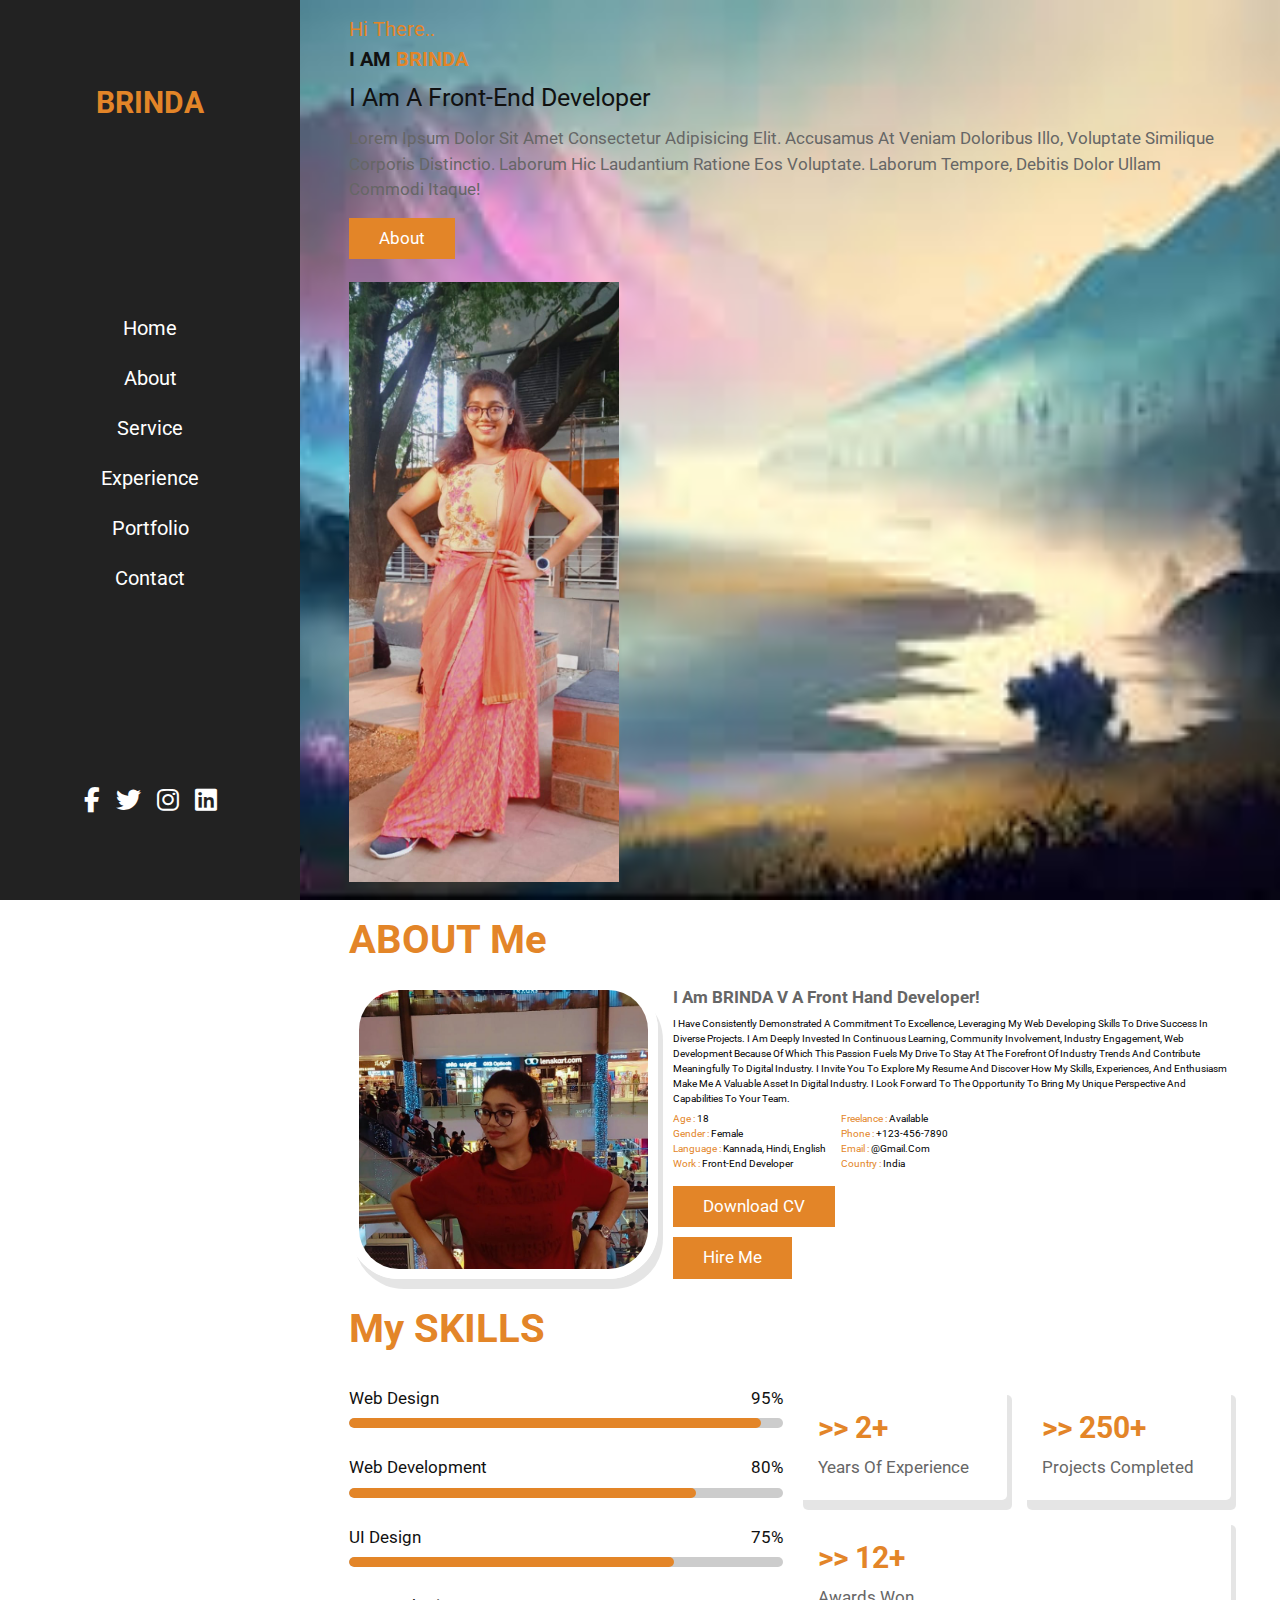
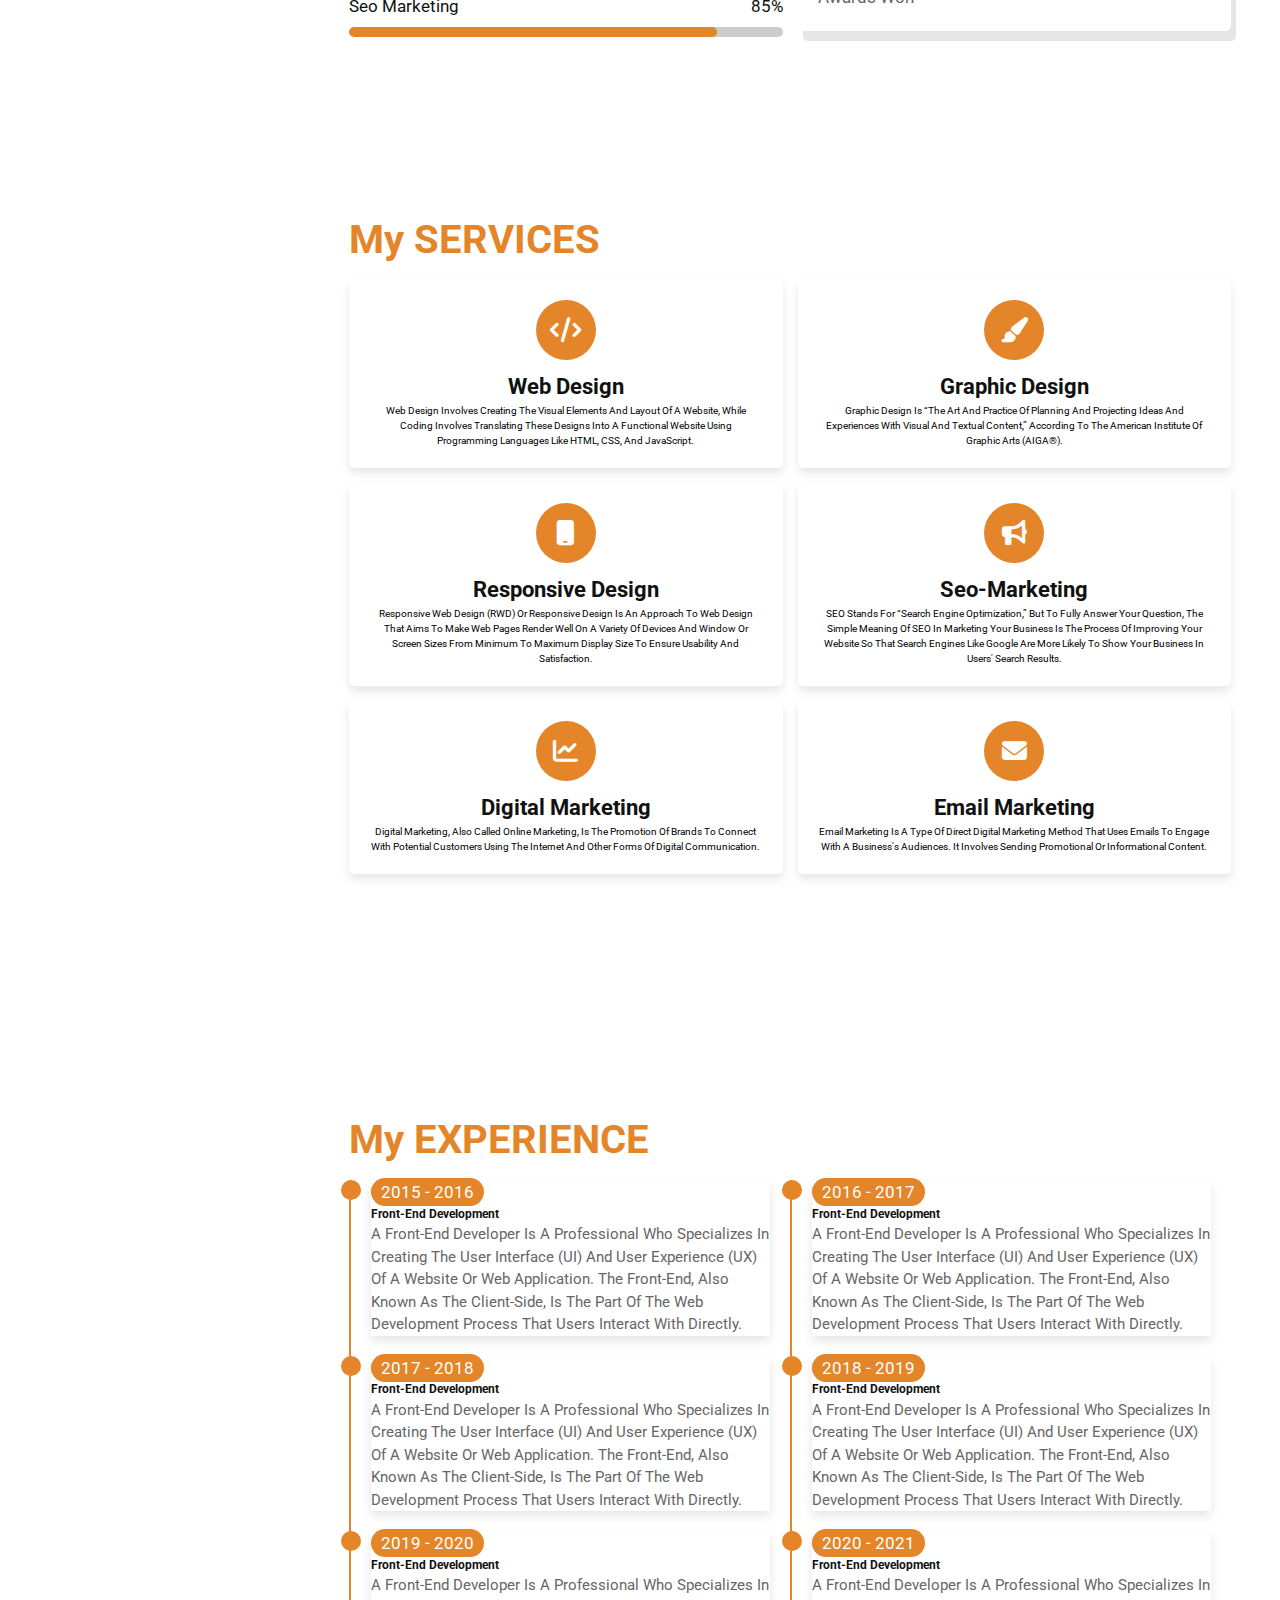
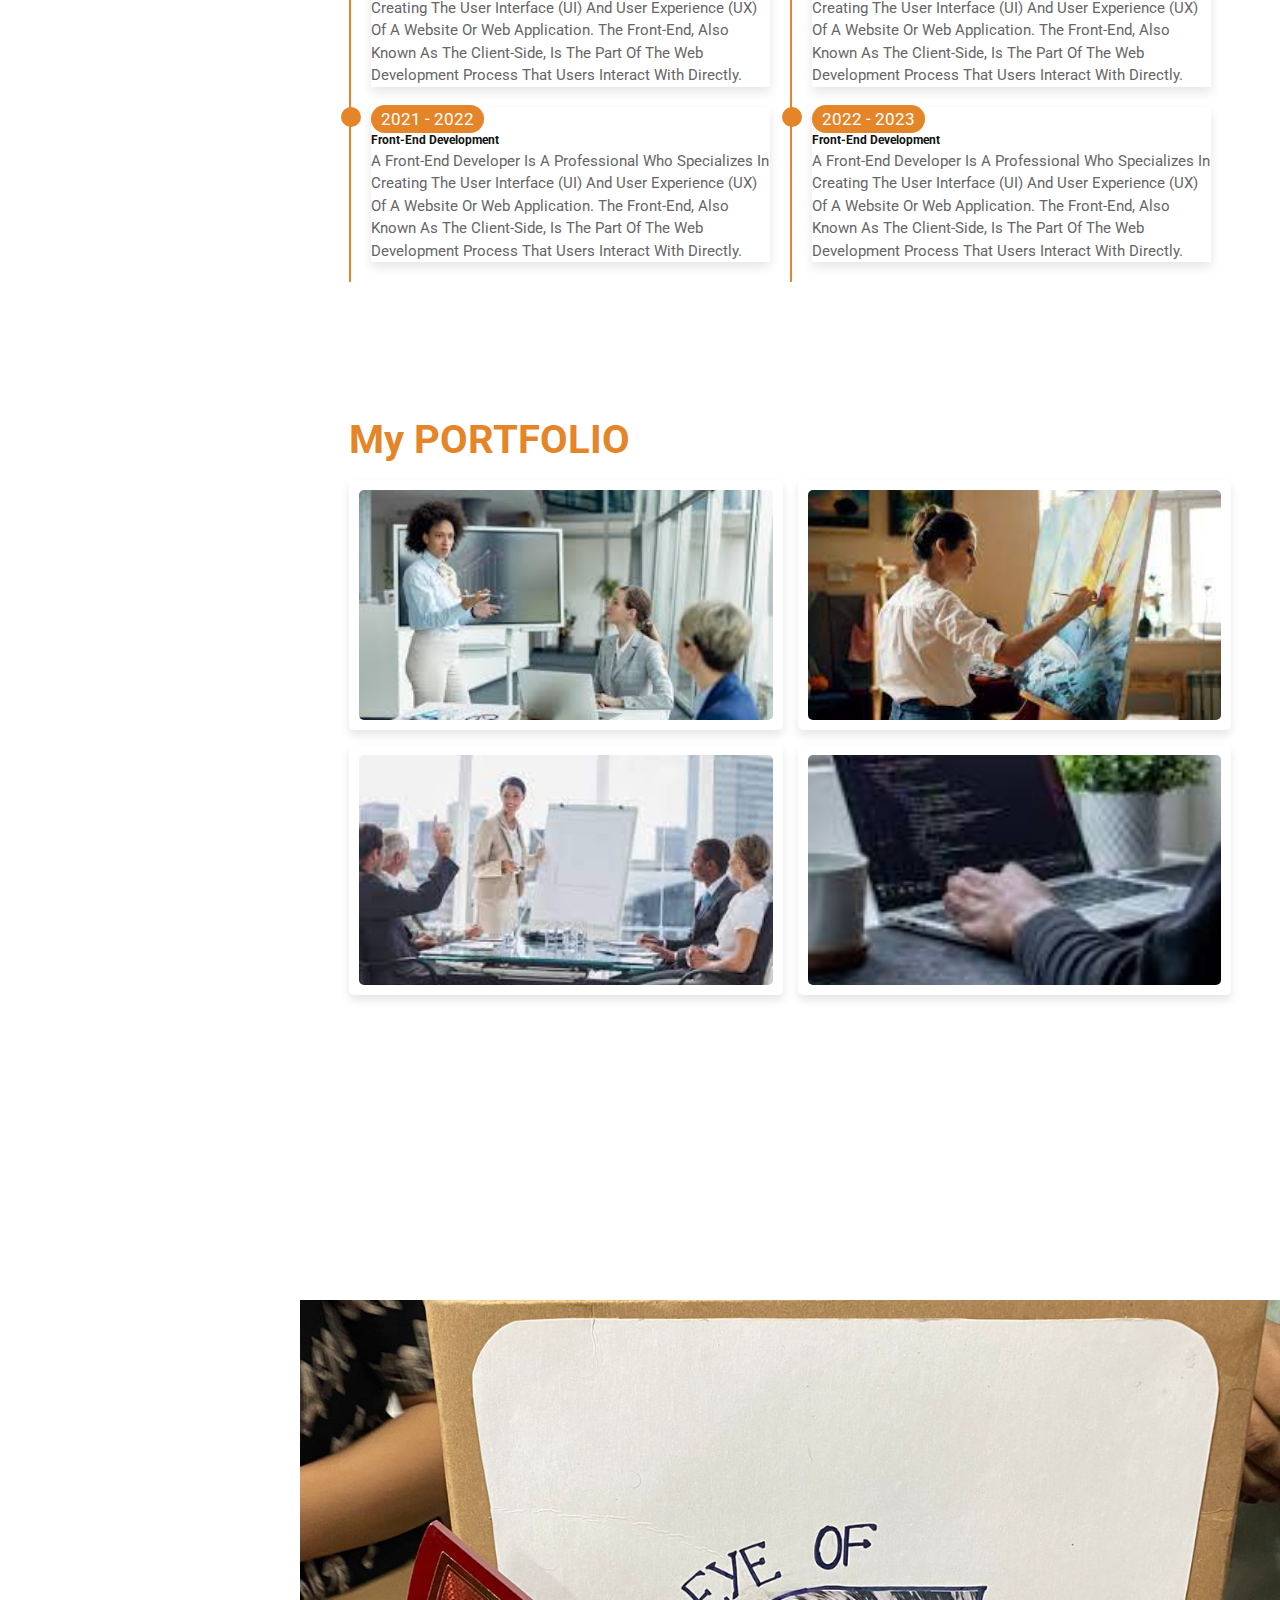
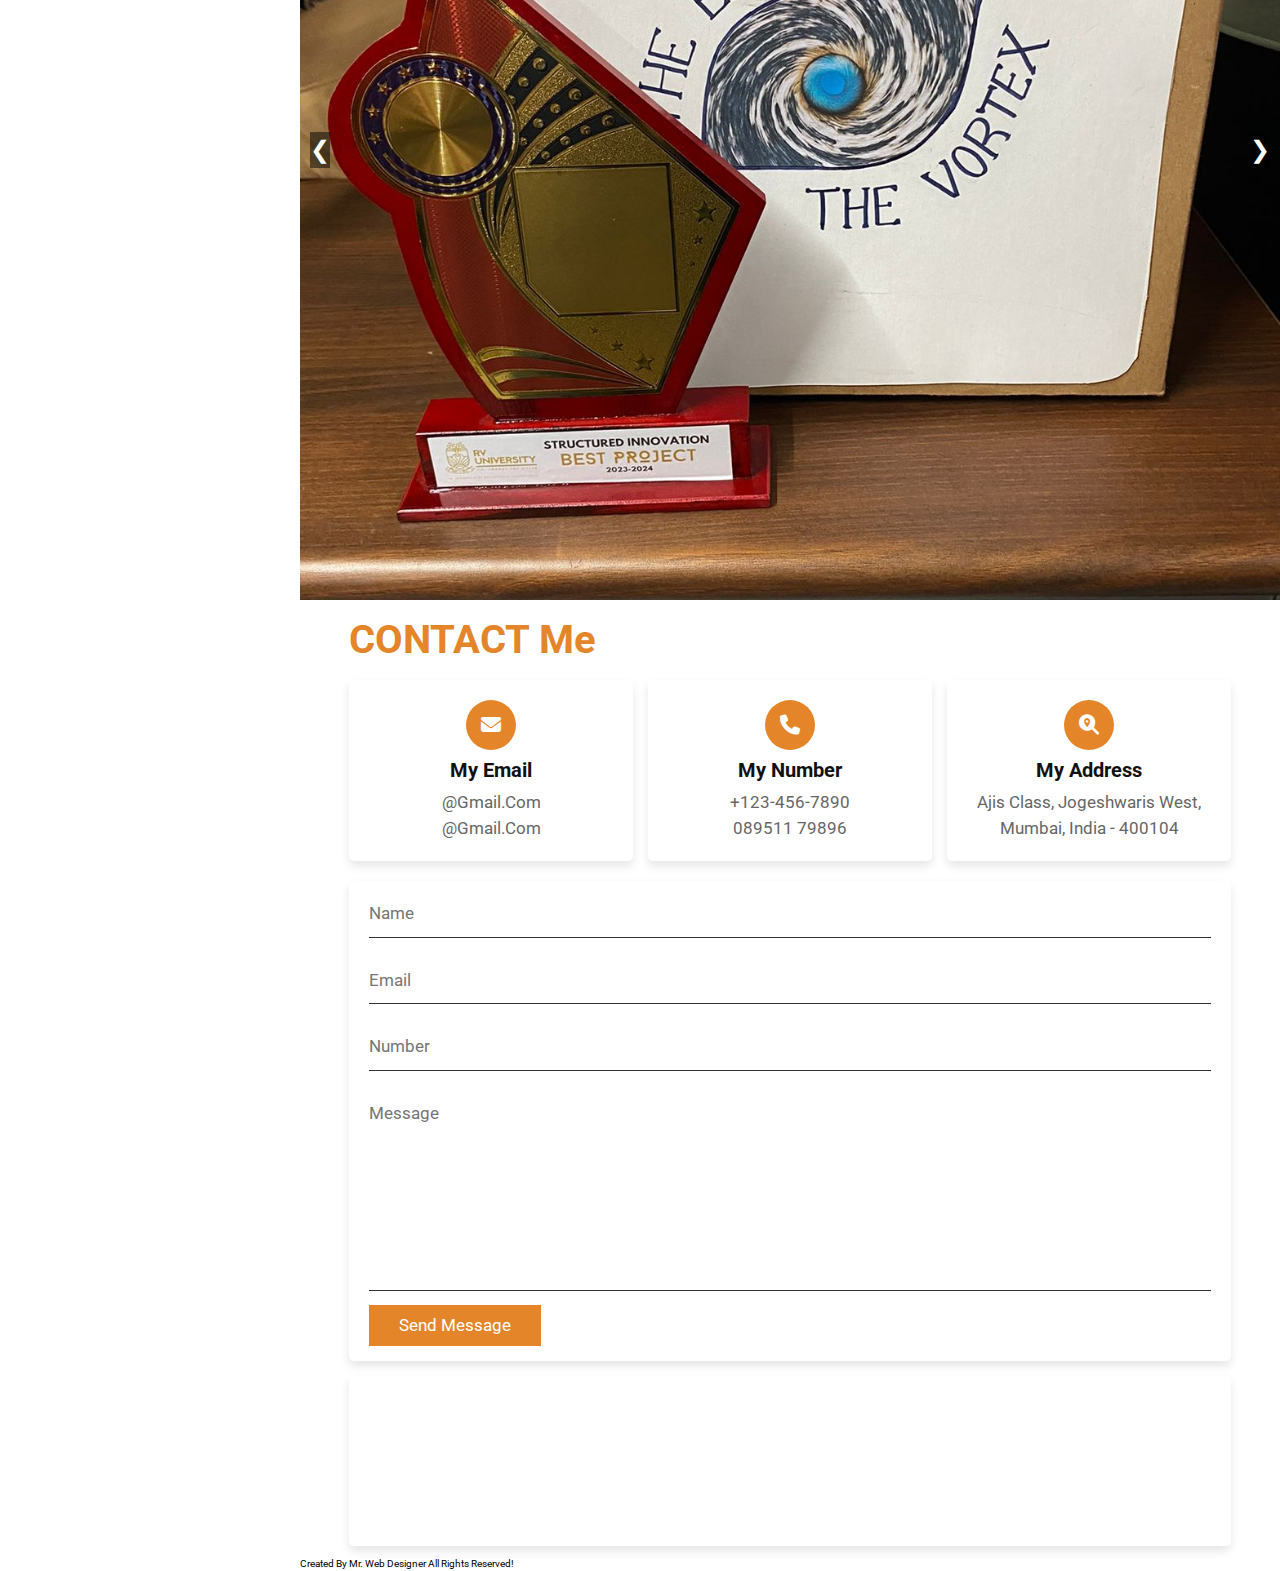
<file: index.html>
<!DOCTYPE html>
<html lang="en">
<head>
    <meta charset="UTF-8">
    <meta name="viewport" content="width=device-width, initial-scale=1.0">
    <title>Personal Portfolio</title>
    <link rel="stylesheet" href="https://cdnjs.cloudflare.com/ajax/libs/font-awesome/6.5.1/css/all.min.css">
    <link rel="stylesheet" href="style.css">
    <script src="carousel.js" defer></script>

    <div id="menu-bars" class="fas fa-bars"></div>
    
    
    <header>
        <a href="#" class="logo"><span>BRINDA</span></a>

        <nav class="navbar">
            <a href="#home">Home</a>
            <a href="#about">About</a>
            <a href="#service">Service</a>
            <a href="#experience">Experience</a>
            <a href="#portfolio">Portfolio</a>
            <a href="#contact">Contact</a>
        </nav>

        <div class="follow">
           <a href="https://www.facebook.com/campaign/landing.php?campaign_id=14884913640&extra_1=s%7Cc%7C550525804791%7Cb%7Cfacebook%7C&placement=&creative=550525804791&keyword=facebook&partner_id=googlesem&extra_2=campaignid%3D14884913640%26adgroupid%3D128696220912%26matchtype%3Db%26network%3Dg%26source%3Dnotmobile%26search_or_content%3Ds%26device%3Dc%26devicemodel%3D%26adposition%3D%26target%3D%26targetid%3Dkwd-592856129%26loc_physical_ms%3D1007768%26loc_interest_ms%3D%26feeditemid%3D%26param1%3D%26param2%3D&gclid=CjwKCAiA7t6sBhAiEiwAsaieYjHzhfid5MCkFKoVUt__9_qNQeRWdiBBpZNDF_Dk2_XS6Q8m0i-lfhoCeYYQAvD_BwE" class="fab fa-facebook-f"></a>
           <a href="https://twitter.com/" class="fab fa-twitter"></a>
           <a href="https://vscode.dev/editor/liveshare/D7B1E2CCF095BD7F8150F35B8AE30D0D3BB4" class="fab fa-instagram"></a>
           <a href="https://in.linkedin.com/" class="fab fa-linkedin"></a>
        </div>

    </header>

    
    <!--home starts here-->
    <section class="home" id="home">

        <div class="content">
            <span class="hi"> Hi there.. </span>
            <h3> I am <span>Brinda</span></h3> 
            <p class="info">I am a front-end developer</p>
            <p class="text">Lorem ipsum dolor sit amet consectetur adipisicing elit. Accusamus at veniam doloribus illo, voluptate similique corporis distinctio. Laborum hic laudantium ratione eos voluptate. Laborum tempore, debitis dolor ullam commodi itaque!</p>
            <a href="#about" class="btn">about</a>
        </div>

        <div class="image">
            <img src="1.2.jpg" alt="My photo" height="600" align-items: center;>
        </div>

    </section>

</head>


<body>
    <script src="script.js"></script>
    <!--about us section starts-->

    <section class="about" id="about">
        <h1 class="heading"> About <span> me </span> </h1>
        <div class="row-1">
            <div class="image">
                <img src="1.1.jpg" alt="My photo" width="500">
            </div>
            <div class="content">
                <h3>I am BRINDA V a front hand developer! </h3>
                <p>I have consistently demonstrated a commitment to excellence, leveraging my web developing skills to drive success in diverse projects. 
                    I am deeply invested in continuous learning, community involvement, industry engagement, web development because of which 
                    this passion fuels my drive to stay at the forefront of industry trends and contribute meaningfully to digital industry.
                    I invite you to explore my resume and discover how my skills, experiences, and enthusiasm make me a valuable asset in digital industry.
                    I look forward to the opportunity to bring my unique perspective and capabilities to your team.
                </p>
                <div class="box-container">
                    <div class="box">
                        <p> <span> Age : </span> 18 </p>
                        <p> <span> Gender :</span> Female </p>
                        <p> <span> Language : </span> Kannada, Hindi, English </p>
                        <p> <span> Work : </span> Front-end developer </p>
                    </div>
                    <div class="box">
                        <p> <span> Freelance : </span> Available </p>
                        <p> <span> Phone :</span> +123-456-7890 </p>
                        <p> <span> Email : </span> @gmail.com </p>
                        <p> <span> Country : </span> India </p>
                    </div>
                </div>
                <a href="#" class="btn"> download CV </a><br>
                <a href="#" class="btn"> hire me </a>
            </div>
        </div>
        <h1 class="heading"><span> my </span> skills </h1>
        <div class="row-2">
            <div class="skills">
                <div class="progress">
                    <h3> Web Design <span> 95% </span> </h3> 
                    <div class="bar"> <span></span>
                    </div>
                </div>
                <div class="progress">
                    <h3> Web Development <span> 80% </span> </h3> 
                    <div class="bar"> <span></span>
                    </div>
                </div>
                <div class="progress">
                    <h3> UI design <span> 75% </span> </h3> 
                    <div class="bar"> <span></span>
                    </div>
                </div>
                <div class="progress">
                    <h3> Seo marketing <span> 85% </span> </h3> 
                    <div class="bar"> <span></span>
                    </div>
                </div>
            </div>
                <div class="box-container">
                    <div class="box">
                        <h3> >> 2+ </h3>
                        <p> Years of Experience</p>
                    </div>
                    <div class="box">
                        <h3> >> 250+ </h3>
                        <p> projects completed </p>
                    </div>
                    <div class="box">
                        <h3> >> 12+ </h3>
                        <p> Awards won </p>
                    </div>
                </div>

            
        </div>
        </section>
    <!--About us ends-->

    <!--service section starts-->
    <section class="service" id="service">

        <h1 class="heading"> <span> my </span> services </h1>
        <div class="box-container">
            <div class="box">
                <i class="fas fa-code"></i>
                <h3> Web Design </h3>
                <p> Web design involves creating the visual elements and layout of a website, while coding involves translating these designs into a functional website using programming languages like HTML, CSS, and JavaScript.  </p>
                
            </div>

            <div class="box">
                <i class="fas fa-paint-brush"></i>
                <h3> Graphic Design </h3>
                <p> Graphic design is “the art and practice of planning and projecting ideas and experiences with visual and textual content,” according to the American Institute of Graphic Arts (AIGA®).  </p>

            </div>

            <div class="box">
                <i class="fas fa-mobile"></i>
                <h3> Responsive Design </h3>
                <p> Responsive web design (RWD) or responsive design is an approach to web design that aims to make web pages render well on a variety of devices and window or screen sizes from minimum to maximum display size to ensure usability and satisfaction. </p>

            </div>

            <div class="box">
                <i class="fas fa-bullhorn"></i>
                <h3> seo-marketing </h3>
                <p> SEO stands for “search engine optimization,” but to fully answer your question, the simple meaning of SEO in marketing your business is the process of improving your website so that search engines like Google are more likely to show your business in users' search results. </p>

            </div>

            <div class="box">
                <i class="fas fa-chart-line"></i>
                <h3> Digital Marketing </h3>
                <p> Digital marketing, also called online marketing, is the promotion of brands to connect with potential customers using the internet and other forms of digital communication. </p>

            </div>

            <div class="box">
                <i class="fas fa-envelope"></i>
                <h3> Email Marketing </h3>
                <p> Email marketing is a type of direct digital marketing method that uses emails to engage with a business's audiences. It involves sending promotional or informational content. </p>

            </div>

        </div>
    </section>
    <!-- service section ends -->

    <!--experience section starts-->
    <section class="experience" id="experience">
    <h1 class="heading"><span> my </span> experience </h1>

    <div class="box-container">

        <div class="box">
            <div class="content">
                <span> 2015 - 2016 </span>
                <h3>front-end development</h3>
                <p>A front-end developer is a professional who specializes in creating the user interface (UI) and user experience (UX) of a website or web application.
                The front-end, also known as the client-side, is the part of the web development process that users interact with directly.</p>
            </div>
        </div>

        <div class="box">
            <div class="content">
                <span> 2016 - 2017 </span>
                <h3>front-end development</h3>
                <p>A front-end developer is a professional who specializes in creating the user interface (UI) and user experience (UX) of a website or web application.
                The front-end, also known as the client-side, is the part of the web development process that users interact with directly.</p>
            </div>
        </div>

        <div class="box">
            <div class="content">
                <span> 2017 - 2018 </span>
                <h3>front-end development</h3>
                <p>A front-end developer is a professional who specializes in creating the user interface (UI) and user experience (UX) of a website or web application.
                The front-end, also known as the client-side, is the part of the web development process that users interact with directly.</p>
            </div>
        </div>

        <div class="box">
            <div class="content">
                <span> 2018 - 2019 </span>
                <h3>front-end development</h3>
                <p>A front-end developer is a professional who specializes in creating the user interface (UI) and user experience (UX) of a website or web application.
                The front-end, also known as the client-side, is the part of the web development process that users interact with directly.</p>
            </div>
        </div>

        <div class="box">
            <div class="content">
                <span> 2019 - 2020 </span>
                <h3>front-end development</h3>
                <p>A front-end developer is a professional who specializes in creating the user interface (UI) and user experience (UX) of a website or web application.
                The front-end, also known as the client-side, is the part of the web development process that users interact with directly.</p>
            </div>
        </div>

        <div class="box">
            <div class="content">
                <span> 2020 - 2021 </span>
                <h3>front-end development</h3>
                <p>A front-end developer is a professional who specializes in creating the user interface (UI) and user experience (UX) of a website or web application.
                The front-end, also known as the client-side, is the part of the web development process that users interact with directly.</p>
            </div>
        </div>

        <div class="box">
            <div class="content">
                <span> 2021 - 2022 </span>
                <h3>front-end development</h3>
                <p>A front-end developer is a professional who specializes in creating the user interface (UI) and user experience (UX) of a website or web application.
                The front-end, also known as the client-side, is the part of the web development process that users interact with directly.</p>
            </div>
        </div>

        <div class="box">
            <div class="content">
                <span> 2022 - 2023 </span>
                <h3>front-end development</h3>
                <p>A front-end developer is a professional who specializes in creating the user interface (UI) and user experience (UX) of a website or web application.
                The front-end, also known as the client-side, is the part of the web development process that users interact with directly.</p>
            </div>
        </div>

    </div>
    </section>
    <!--experience section ends-->

    <!--portfolio section starts-->

    <section class="portfolio" id="portfolio">
        <h1 class="heading"><span> my </span> portfolio </h1>

        <div class="box-container">
            
            <div class="box">
                <img src="2.6.jpeg" alt=""> <!--Add the image of the project here-->
                <h3> project 01</h3>
                <div class="icons">
                    <a href="https://www.google.com/search?q=google&rlz=1C1VDKB_enIN1018IN1018&oq=google&gs_lcrp=[base64]&sourceid=chrome&ie=UTF-8" class="fas fa-link"></a>
                    <a href="https://www.google.com/search?q=google&rlz=1C1VDKB_enIN1018IN1018&oq=google&gs_lcrp=[base64]&sourceid=chrome&ie=UTF-8" class="fas fa-share"></a>
                    <a href="https://www.google.com/search?q=google&rlz=1C1VDKB_enIN1018IN1018&oq=google&gs_lcrp=[base64]&sourceid=chrome&ie=UTF-8" class="fas fa-search"></a>
                </div>
            </div>

            <div class="box">
                <img src="2.3.jpeg" alt=""> <!--Add the image of the project here-->
                <h3> project 02</h3>
                <div class="icons">
                    <a href="https://www.google.com/search?q=google&rlz=1C1VDKB_enIN1018IN1018&oq=google&gs_lcrp=[base64]&sourceid=chrome&ie=UTF-8" class="fas fa-link"></a>
                    <a href="https://www.google.com/search?q=google&rlz=1C1VDKB_enIN1018IN1018&oq=google&gs_lcrp=[base64]&sourceid=chrome&ie=UTF-8" class="fas fa-share"></a>
                    <a href="https://www.google.com/search?q=google&rlz=1C1VDKB_enIN1018IN1018&oq=google&gs_lcrp=[base64]&sourceid=chrome&ie=UTF-8" class="fas fa-search"></a>
                </div>
            </div>

            <div class="box">
                <img src="2.4.jpeg" alt=""> <!--Add the image of the project here-->
                <h3> project 03</h3>
                <div class="icons">
                    <a href="https://www.google.com/search?q=google&rlz=1C1VDKB_enIN1018IN1018&oq=google&gs_lcrp=[base64]&sourceid=chrome&ie=UTF-8" class="fas fa-link"></a>
                    <a href="https://www.google.com/search?q=google&rlz=1C1VDKB_enIN1018IN1018&oq=google&gs_lcrp=[base64]&sourceid=chrome&ie=UTF-8" class="fas fa-share"></a>
                    <a href="https://www.google.com/search?q=google&rlz=1C1VDKB_enIN1018IN1018&oq=google&gs_lcrp=[base64]&sourceid=chrome&ie=UTF-8" class="fas fa-search"></a>
                </div>
            </div>

            <div class="box">
                <img src="2.2.jpeg" alt=""> <!--Add the image of the project here-->
                <h3> project 04</h3>
                <div class="icons">
                    <a href="https://www.google.com/search?q=google&rlz=1C1VDKB_enIN1018IN1018&oq=google&gs_lcrp=[base64]&sourceid=chrome&ie=UTF-8" class="fas fa-link"></a>
                    <a href="https://www.google.com/search?q=google&rlz=1C1VDKB_enIN1018IN1018&oq=google&gs_lcrp=[base64]&sourceid=chrome&ie=UTF-8" class="fas fa-share"></a>
                    <a href="https://www.google.com/search?q=google&rlz=1C1VDKB_enIN1018IN1018&oq=google&gs_lcrp=[base64]&sourceid=chrome&ie=UTF-8" class="fas fa-search"></a>
                </div>
            </div>
            
        </div>
    </section>
    <!--portfolio section ends-->
      
    <section class="carousel">
        <div class="slide" id="slide1">
            <img src="3.2.jpg" alt="image1" width="100">
        </div>
        <div class="slide" id="slide2">
            <img src="3.1.jpg" alt="image2" width="100">
        </div>
        <div class="slide" id="slide3">
            <img src="2.1.jpeg" alt="image3" width="100">
        </div>
        <button class="arrow" id="arrow-left">&#10094;</button>
        <button class="arrow" id="arrow-right">&#10095;</button>
    </section>

    <!--Contact Section Starts-->
    <section class="contact" id="contact">
        <h1 class="heading"> contact <span> me </span> </h1>
        <div class="icons-container">
            <div class="icons">
                <i class="fas fa-envelope"></i>
                <h3>my email</h3>
                <p>@gmail.com</p><!--Type in your Main g-mail here-->
                <p>@gmail.com</p><!--Type in your RVU g-mail here-->
            </div>
            <div class="icons">
                <i class="fas fa-phone"></i>
                <h3>my number</h3>
                <p>+123-456-7890</p><!--Type in your 1st mobile number here -->
                <p>089511 79896</p><!--Type in your 2nd mobile number here-->
            </div>
            <div class="icons">
                <i class="fas fa-search-location"></i> 
                <h3>my address</h3>
                <p>ajis class, jogeshwaris west, mumbai, india - 400104</p><!--Type in your address here-->
                </div>
                </div>
                <div class="row">
                    <form action="">
                        <input type="text" placeholder="name" class="box">
                        <input type="email" placeholder="email" class="box">
                        <input type="number" placeholder="number" class="box">
                        <textarea name="" placeholder="message" id="" cols="30" rows="10"></textarea>
                        <input type="submit" class="btn" value="send message">
                    </form>
                    <iframe class="map" src="https://www.google.com/maps/embed?pb=!1m18!1m12!1m3!1d3888.746675046301!2d77.54398897404975!3d12.92399661592226!2m3!1f0!2f0!3f0!3m2!1i1024!2i768!4f13.1!3m3!1m2!1s0x3bae3e312deca72b%3A0x1122ab378eaff6b7!2sTerrace%20Garden%20Apartments!5e0!3m2!1sen!2sin!4v1704472888243!5m2!1sen!2sin"  allowfullscreen="" loading="lazy" referrerpolicy="no-referrer-when-downgrade"></iframe><!--Put in the link of your respective address here-->
                </div>
    </section>
    <!--Contact section ends-->

    <!--Footer section-->
    <footer> created by <span> mr. web designer </span> all rights reserved! </footer>
    <!--Footer section ends-->
</body>

</html>
</file>
<file: style.css>
@import url('https://fonts.googleapis.com/css2?family=Roboto:ital,wght@0,100;0,300;0,400;0,500;0,700;0,900;1,100;1,300;1,400;1,500;1,700;1,900&display=swap');
:root{
    --main-color:#e38528;
}

*{
    font-family:'Roboto',sans-serif;
    margin: 0;
    padding: 0;
    box-sizing: border-box;
    outline: none;
    border: none;
    text-decoration: none;
    text-transform:capitalize;
    transition: all .2s linear;
    line-height:1.5 ;
}

html{
    font-size: 62.5%;
    overflow-x: hidden;
    scroll-behavior: smooth;   
}

body{
    background-image:url('images1.jpeg');
    padding-left: 30rem;
    background-repeat: no-repeat;
    background-attachment: fixed;
    background-size: 100% 100% ;
    
}

header{
    position: fixed;
    top:0;
    left: 0;
    bottom: 0;
    background: #222;
    display: flex;
    align-items: center;
    justify-content: space-between;
    z-index: 1000;
    flex-flow: column;
    padding: 8rem 2rem;
    width: 30rem;
    text-align:center;    
}

header .logo{
    text-transform: uppercase;
    color: #fff;
    font-size: 3rem;
    font-weight: bolder;
}

header .logo span{
    text-transform: uppercase;
    color:var(--main-color);     
}

header .navbar a{
    display: block;
    font-size: 2rem;
    color: #fff;
    margin: 2rem 0;
}

header .navbar a:hover{
    letter-spacing: .2rem;
    color: var(--main-color);
}

header .follow a{
    font-size: 2.5rem;
    color: #fff;
    margin: 0.7rem;
}

header .follow a:hover{
    color:var(--main-color);
}

#menu-bars{
    position: fixed;
    top:1rem;
    right:1rem;
    z-index: 10000;
    background:var(--main-color);
    color: #fff;
    border-radius:  .5rem;
    padding: 1rem 1.5rem;
    font-size: 3rem;
    cursor:pointer;
    display:none;
}

@media(max-width:991px){
     html{
        font-size: 55%;
    }
    body{
        padding:0;
    }
    #menu-bars{
        display: initial;
    }
    header{
        left:-120%;
    }
    header.active{
        left:0%;
    }
}

@media(max-width:450px){
    html{
        font-size: 50%;

    }
    header{
        width:100%;
    }
    .experience .box-container .box{
        padding-right: 0;
    }
}

section{
    padding:1rem 5%;
    min-height:100vh;
}

.home{
    display: flex;
    align-items: center;
    flex-wrap:wrap;
    gap:1.5rem;
}

.home .image{
    flex:1 1 40rem;
}

.home .img{
    flex:1 1 40rem;
}

.home .content .hi{
    font-size: 2rem;
    color:var(--main-color);
}

.home .content h3{
    font-size: 2rem;
    color:#111;
    text-transform: uppercase;
}

.home .content h3 span{
    color:var(--main-color);
    text-transform:uppercase;
}

.home .content .info{
    font-size:2.5rem;
    color:#111;
    padding:.5rem 0;
}

.home .content .text{
    font-size:1.7rem;
    color:#666;
    padding:.5rem 0;
}

/*Styles for the home section ends here*/



.about .row-1{
    display: flex;
    flex-wrap: wrap;
    gap: 1.5rem;
    padding-bottom: 2rem;
}

.about .row-1 .image{
    flex:1 1 25rem;
}

.about .row-1 .image img{
    height: 100%;
    width: 100%;
    object-fit: cover;
    border: 1rem solid #fff;
    border-radius: 5rem;
    box-shadow: 0.5rem 1rem rgba(0,0,0,.1)
}

.about .row-1 .content{
    flex:1 1 50rem;
}

.about .row-1 .content h3{
    color: #333;
    font-size: 3.5rem;
}

.about .row-1 .content h3{
    color: #666;
    font-size: 1.7rem;
    padding: 0.5rem 0;
}

.about .row-1 .content .box-container{
    display: flex;
    flex-wrap: wrap;
    gap:1.5rem;
    padding: 0.5rem 0;
}

.about .row-1 .content .box-container .box span{
    color:var(--main-color);
}

.about .row-2{
    display: flex;
    flex-wrap: wrap;
    gap: 1.5rem;
    align-items: center;
}

.about .row-2 .skills{
    flex:1 1 40rem;

}

.about .row-2 .skills .progress{
    padding:1rem 0;
}

.about .row-2 .skills .progress h3{
    display: flex;
    justify-content: space-between;
    padding: .7rem 0;
    font-size: 1.7rem;
    color: #111;
    font-weight: 400;
}

.about .row-2 .skills .progress .bar{
    width:100%;
    background: #ccc;
    overflow: hidden;
    height: 1rem;
    border-radius:50rem;

}

.about .row-2 .skills .progress .bar span{
    display:block;
    height:100%;
    background:var(--main-color);
    border-radius: 50rem;
}

.about .row-2 .skills .progress:nth-child(1) .bar span{
    width:95%;
}

.about .row-2 .skills .progress:nth-child(2) .bar span{
    width:80%;
}

.about .row-2 .skills .progress:nth-child(3) .bar span{
    width:75%;
}

.about .row-2 .skills .progress:nth-child(4) .bar span{
    width:85%;
}

.about .row-2 .box-container{
    flex:1 1 40rem;
    display: flex;
    flex-wrap: wrap;
    gap: 1.5rem;
}

.about .row-2 .box-container .box{
    flex: 1 1 15rem;
    background: #fff;
    padding: 2rem;
    border-radius: .5rem;
    box-shadow: 0.5rem 1rem rgba(0,0,0,.1);
}

.about .row-2 .box-container .box h3{
    color:var(--main-color);
    font-size: 3rem;
}

.about .row-2 .box-container .box p{
    color: #666;
    font-size: 1.7rem;
    padding-top: .5rem;
}
/*Styles for the about section ends here*/

/*Styles for the service section starts here*/

.service .box-container{
    display: flex;
    flex-wrap: wrap;
    gap: 1.5rem;
}
.service .box-container .box{
    flex: 1 1 30rem;
    text-align: center;
    padding: 2rem;
    background: #fff;
    border-radius: .5rem;
    box-shadow:0 .5rem 1rem rgba(0,0,0,.1);
}
.service .box-container .box i{
    height: 6rem;
    width: 6rem;
    line-height: 6rem;
    font-size: 2.5rem;
    color: #fff;
    background: var(--main-color);
    border-radius: 50%;
}

.service .box-container .box h3{
    color: #111;
    font-size: 2.2rem;
    padding-top: 1rem;
}
/*Styles for the service section ends here*/





/*Styles for the heading section starts here*/

.heading{
    font-size: 4rem;
    padding-bottom: 1rem;
    
    color: var(--main-color);
    text-transform: uppercase;
}


.btn{
    display: inline-block;
    margin-top:1rem;
    padding:.8rem 3rem;
    background:var(--main-color);
    color:#fff;
    cursor:pointer;
    font-size:1.7rem;
}

.btn.hover{
    background:#111;
    letter-spacing:.2rem;
}

/*Styles for the heading section ends here*/




/*Styles for the experience section starts here*/
.experience .box-container{
    display: flex;
    flex-wrap: wrap;
}

.experience .box-container .box{
    position: relative;
    flex: 1 1 33rem;
    border-left: .2rem solid var(--main-color);
    padding-left: 2rem;
    padding-right: 2rem;
    padding-bottom: 2rem;
}

.experience .box-container .box::before{
    content: '';
    position: absolute;
    top: 0;
    left: -1rem;
    height: 2rem;
    width: 2rem;
    border-radius: 50%;
    background: var(--main-color);
}

.experience .box-container .box .content{
    background: #fff;
    padding: 1.5 rem;
    box-shadow: 0 .5rem 1rem rgba(0, 0, 0, .1);
    border-radius: .5 rem;
}

.experience .box-container .box .content span{
    color: #fff;
    font-size: 1.7rem;
    background: var(--main-color);
    border-radius: 50rem;
    padding: .4rem 1rem;
}

.experience .box-container .box .content h3{
    font-size: 2.5 rem;
    padding: .5 rem 0;
    color: #111;
}

.experience .box-container .box .content p{
    font-size: 1.5rem;
    color: #666;
}

/*Styles for the experience section ends here*/






/*Styles for the portfolio section*/
.portfolio .box-container{
    display: flex;
    flex-wrap: wrap;
    gap: 1.5rem;
}

.portfolio .box-container .box{
    flex: 1 1 30rem;
    height: 25rem;
    position: relative;
    overflow: hidden;
    border: 1rem solid #fff;
    box-shadow: 0 .5rem 1rem rgba(0,0,0,.1);
    background: #fff;
    border-radius: .5rem;
}

.portfolio .box-container .box img{
    height: 100%;
    width: 100%;
    object-fit: cover;
    border-radius: .5rem;
    position: relative;
    z-index: 1;
}

.portfolio .box-container .box:hover img{
    height: 75%;
    width: 75%;
}


.portfolio .box-container .box h3{
    position: absolute;
    bottom: .5rem; left: 1rem;
    font-size: 2.5rem;
    color: #333;
    text-transform: uppercase;
}

.portfolio .box-container .box .icons{
    position: absolute;
    top: 1rem; right: 1rem;

}

.portfolio .box-container .box .icons a{
    display: block;
    height: 4rem;
    width: 4rem;
    border-radius: .5rem;
    background: #eee;
    color: #333;
    font-size: 1.7rem;
    line-height: 4rem;
    text-align: center;
    margin-bottom: 1rem;
}

.portfolio .box-container .box .icons a:hover{
    background: var(--main-color);
    color: #fff;
}
/*Styles for the portfolio section ends here*/


.carousel {
    position: relative;
    display: flex;
    justify-content: center;
    align-items: center;
    overflow: hidden;
    width: 100%;
    height: 300px;
}

.slide {
    position: absolute;
    width: 100%;
    height: 100%;
    opacity: 0;
    transition: opacity 1s ease-in-out;
}

.slide img {
    width: 100%;
    height: 100%;
    object-fit: cover;
}

.arrow {
    position: absolute;
    top: 50%;
    transform: translateY(-50%);
    background: rgba(0, 0, 0, 0.5);
    border: none;
    color: white;
    font-size: 24px;
    cursor: pointer;
    z-index: 1;
}

#arrow-left {
    left: 10px;
}

#arrow-right {
    right: 10px;
}




/*Styles for the contact section starts here*/
.contact .icons-container{
    display: flex;
    gap: 1.5rem;
    flex-wrap: wrap;
    padding-bottom: 2rem;
}
.contact .icons-container .icons{
    flex:1 1 25rem;
    text-align: center;
    padding:2rem;
    background:#fff;
    box-shadow: 0 .5rem 1rem rgba(0,0,0,.1);
    border-radius: .5rem;
}
.contact .icons-container .icons i{
    height:5rem;
    width:5rem;
    line-height: 5rem;
    font-size: 2rem;
    background: var(--main-color);
    color:#fff;
    border-radius: 50%;
}
.contact .icons-container .icons h3{
    color:#111;
    font-size: 2rem;
    padding:.5rem 0;
}
.contact .icons-container .icons p{
    color:#666;
    font-size: 1.7rem;
}
.contact .row{
    display: flex;
    flex-wrap: wrap;
    gap:1.5rem;
}
.contact .row form{
    flex:1 1 55rem;
    background: #fff;
    padding:0 2rem;
    box-shadow: 0 .5rem 1rem rgba(0,0,0,.1);
    border-radius: .5rem;
}
.contact .row .map{
    flex:1 1 25rem;
    border:1rem solid #fff;
    box-shadow: 0 .5rem 1rem rgba(0,0,0,.1);
    border-radius: .5rem;
    width: 100%;
}
.contact .row form .box,
.contact .row form textarea{
    width: 100%;
    border-bottom: .1rem solid #333;
    color: #333;
    text-transform: none;
    font-size: 1.7rem;
    padding:1rem 0;
    margin:1rem 0;
}
.contact .row form .box:focus,
.contact .row form textarea:focus{
    border-color: var(--main-color);
}
.contact .row form .box::placeholder,
.contact .row form textarea::placeholder{
    text-transform: capitalize;
}
.contact .row form textarea{
    height: 20rem;
    resize: none;  
}
.contact .row form .btn{
    margin-top: 0;
    margin-bottom: 1.5rem;
}


/*Styles for the heading section ends here*/

/*Styles for the footer section starts from here*/
.footer{
    margin-top: 2rem;
    font-size: 2rem;
    padding:2.5rem;
    text-align: center;
    color:#666;
    background:#fff;
}
.footer span{
    color:var(--main-color);
}
/*Styles for the footer section ends here*/
</file>
